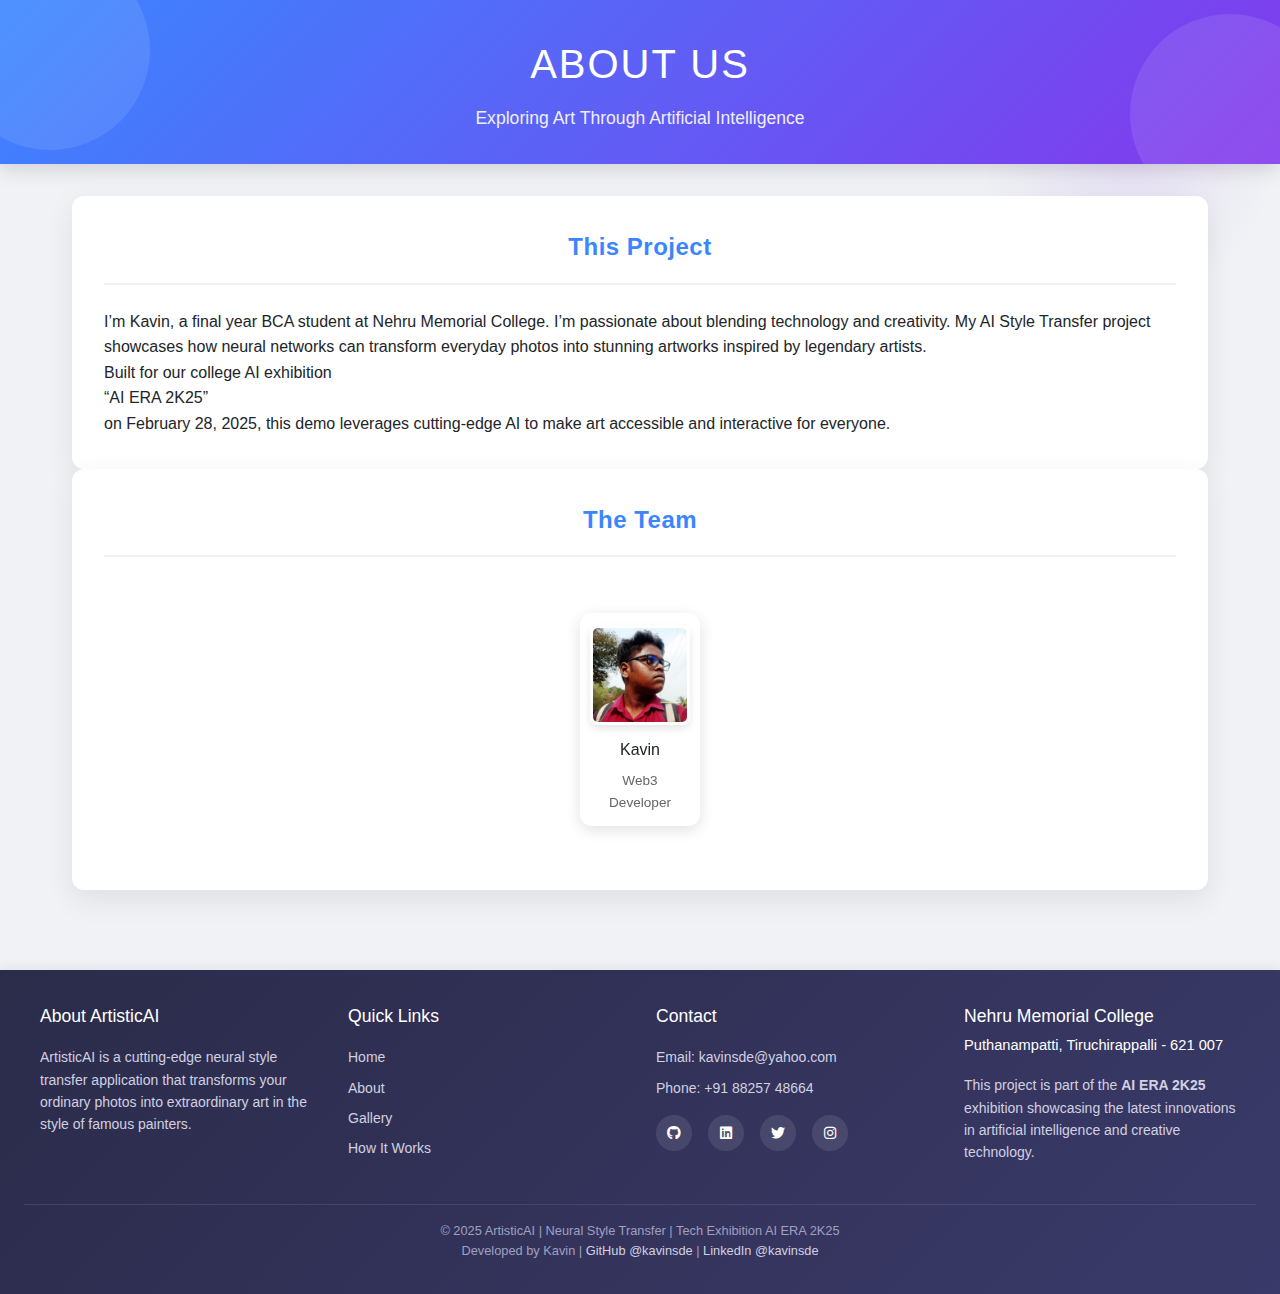
<file: static/about.html>
<!DOCTYPE html>
<html lang="en">
<head>
    <meta charset="UTF-8">
    <meta name="viewport" content="width=device-width, initial-scale=1.0">
    <title>AI Style Transfer - About</title>
    <link rel="stylesheet" href="/static/style.css">
</head>
<body>
    <header>
        <div class="header-content">
            <h1>About Us</h1>
            <p class="tagline">Exploring Art Through Artificial Intelligence</p>
        </div>
    </header>

    <div class="container">
        <div class="card">
            <h2 class="card-title">This Project</h2>
            <p>I’m Kavin, a final year BCA student at Nehru Memorial College. I’m passionate about blending technology and creativity. My AI Style Transfer project showcases how neural networks can transform everyday photos into stunning artworks inspired by legendary artists.</p>
            Built for our college AI exhibition <q>AI ERA 2K25</q> on February 28, 2025, this demo leverages cutting-edge AI to make art accessible and interactive for everyone.
        </div>

        <div class="card" id="team">
            <h2 class="card-title">The Team</h2>
            <div class="style-options">
                <div class="style-option">
                    <img src="/static/images/kavin.jpeg" alt="Kavin">
                    <span>Kavin</span>
                    <div class="artist-description">Web3 <br>Developer</div>
                </div>
            </div>
        </div>
    </div>

    <footer>
        <div class="footer-content">
            <div class="footer-section">
                <h3>About ArtisticAI</h3>
                <p>ArtisticAI is a cutting-edge neural style transfer application that transforms your ordinary photos into extraordinary art in the style of famous painters.</p>
            </div>
            
            <div class="footer-section">
                <h3>Quick Links</h3>
                <a href="/">Home</a>
                <a href="/about">About</a>
                <a href="/gallery">Gallery</a>
                <a href="/how_it_works">How It Works</a>
            </div>
            
            <div class="footer-section">
                <h3>Contact</h3>
                <p>Email: kavinsde@yahoo.com</p>
                <p>Phone: +91 88257 48664</p>
                <div class="social-links">
                    <a href="https://github.com/kavinsde" target="_blank"><i class="fab fa-github"></i></a>
                    <a href="https://linkedin.com/in/kavinsde" target="_blank"><i class="fab fa-linkedin"></i></a>
                    <a href="https://twitter.com/kavinsde" target="_blank"><i class="fab fa-twitter"></i></a>
                    <a href="https://www.instagram.com/kavinsde" target="_blank"><i class="fab fa-instagram"></i></a>
                </div>
            </div>

            <div class="footer-section">
                <h3>Nehru Memorial College <br><small>Puthanampatti, Tiruchirappalli - 621 007</small></h3>
                <p>This project is part of the <strong>AI ERA 2K25</strong> exhibition showcasing the latest innovations in artificial intelligence and creative technology.</p>
            </div>
        </div>
        
        <div class="copyright">
            <p>© 2025 ArtisticAI | Neural Style Transfer | Tech Exhibition AI ERA 2K25</p>
            <p>Developed by Kavin | <a href="https://github.com/kavinsde" target="_blank">GitHub @kavinsde</a> | <a href="https://linkedin.com/in/kavinsde" target="_blank">LinkedIn @kavinsde</a></p>
        </div>
    </footer>

    <!-- Font Awesome for icons -->
    <link rel="stylesheet" href="https://cdnjs.cloudflare.com/ajax/libs/font-awesome/6.0.0-beta3/css/all.min.css">
    
</body>
</html>
</file>
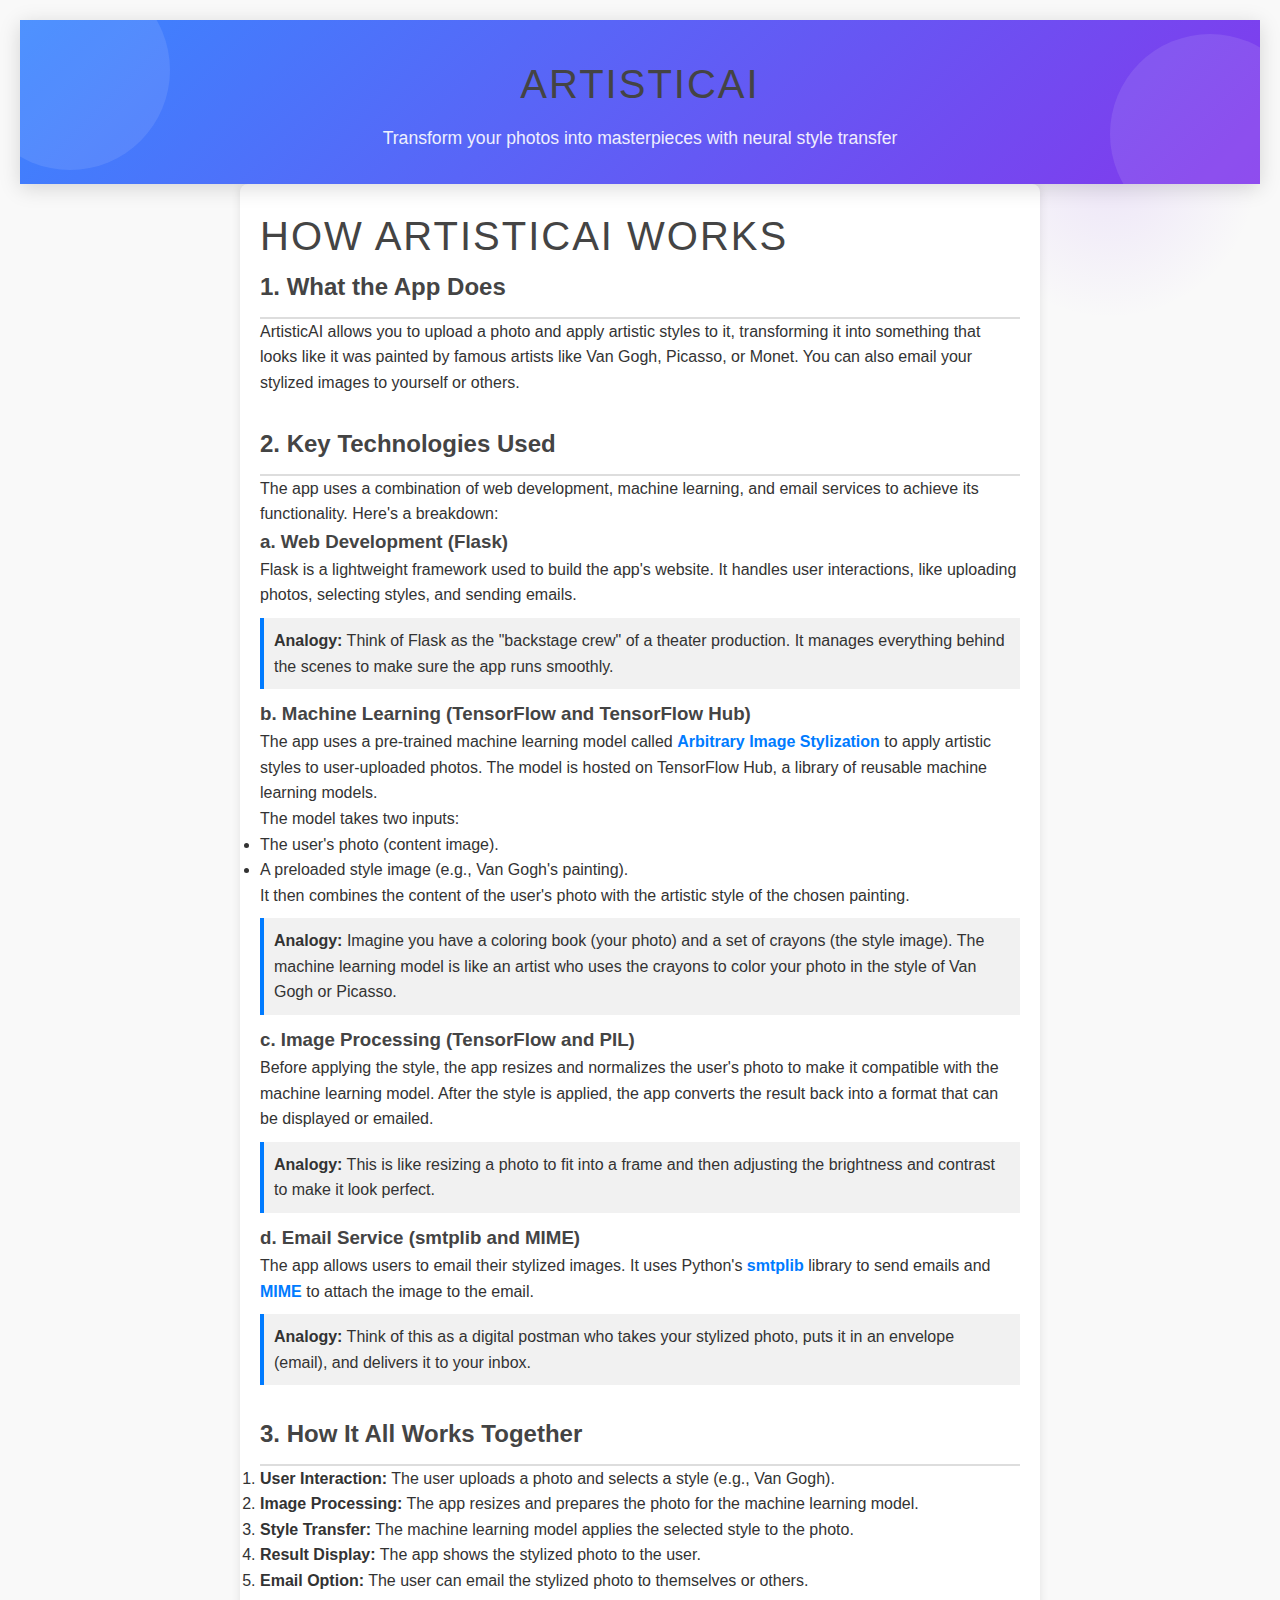
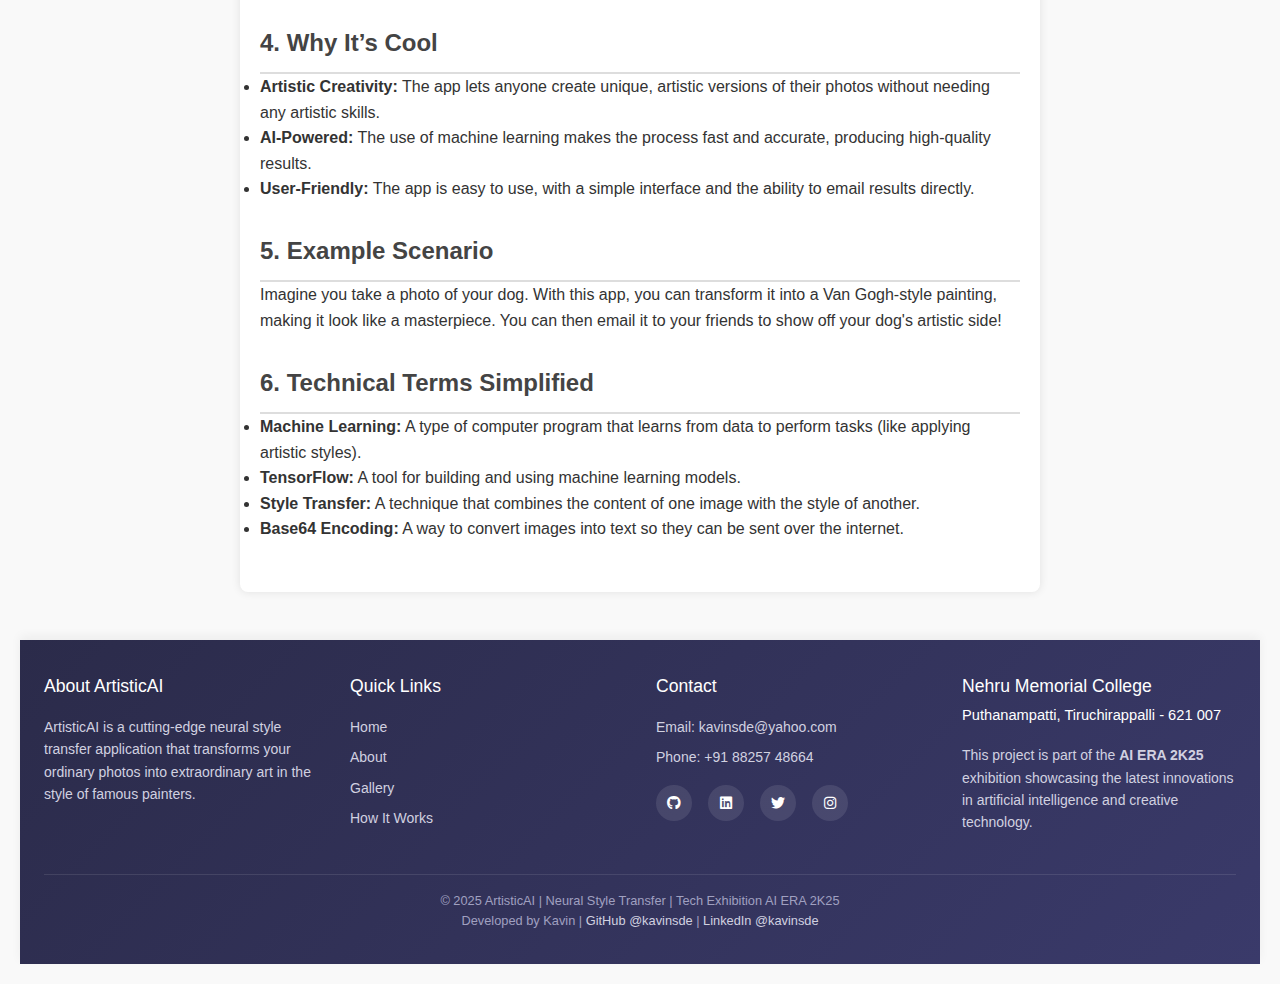
<file: static/docs.html>
<!DOCTYPE html>
<html lang="en">
  <head>
    <meta charset="UTF-8" />
    <meta name="viewport" content="width=device-width, initial-scale=1.0" />
    <title>ArtisticAI - Docs</title>
    <link rel="stylesheet" href="/static/style.css" />
    <style>
      body {
        font-family: Arial, sans-serif;
        line-height: 1.6;
        margin: 20px;
        padding: 0;
        background-color: #f9f9f9;
        color: #333;
      }
      h1,
      h2,
      h3 {
        color: #444;
      }
      .container {
        max-width: 800px;
        margin: 0 auto;
        background: #fff;
        padding: 20px;
        border-radius: 8px;
        box-shadow: 0 0 10px rgba(0, 0, 0, 0.1);
      }
      .section {
        margin-bottom: 30px;
      }
      .section h2 {
        border-bottom: 2px solid #ddd;
        padding-bottom: 10px;
      }
      .analogy {
        background: #f1f1f1;
        padding: 10px;
        border-left: 4px solid #007bff;
        margin: 10px 0;
      }
      .analogy p {
        margin: 0;
      }
      .highlight {
        color: #007bff;
        font-weight: bold;
      }
    </style>
  </head>
  <body>
    <header>
      <div class="header-content">
        <h1>ArtisticAI</h1>
        <p class="tagline">
          Transform your photos into masterpieces with neural style transfer
        </p>
      </div>
    </header>

    <div class="container">
      <h1>How ArtisticAI Works</h1>

      <div class="section">
        <h2>1. What the App Does</h2>
        <p>
          ArtisticAI allows you to upload a photo and apply artistic styles to
          it, transforming it into something that looks like it was painted by
          famous artists like Van Gogh, Picasso, or Monet. You can also email
          your stylized images to yourself or others.
        </p>
      </div>

      <div class="section">
        <h2>2. Key Technologies Used</h2>
        <p>
          The app uses a combination of web development, machine learning, and
          email services to achieve its functionality. Here's a breakdown:
        </p>

        <h3>a. Web Development (Flask)</h3>
        <p>
          Flask is a lightweight framework used to build the app's website. It
          handles user interactions, like uploading photos, selecting styles,
          and sending emails.
        </p>
        <div class="analogy">
          <p>
            <strong>Analogy:</strong> Think of Flask as the "backstage crew" of
            a theater production. It manages everything behind the scenes to
            make sure the app runs smoothly.
          </p>
        </div>

        <h3>b. Machine Learning (TensorFlow and TensorFlow Hub)</h3>
        <p>
          The app uses a pre-trained machine learning model called
          <span class="highlight">Arbitrary Image Stylization</span> to apply
          artistic styles to user-uploaded photos. The model is hosted on
          TensorFlow Hub, a library of reusable machine learning models.
        </p>
        <p>The model takes two inputs:</p>
        <ul>
          <li>The user's photo (content image).</li>
          <li>A preloaded style image (e.g., Van Gogh's painting).</li>
        </ul>
        <p>
          It then combines the content of the user's photo with the artistic
          style of the chosen painting.
        </p>
        <div class="analogy">
          <p>
            <strong>Analogy:</strong> Imagine you have a coloring book (your
            photo) and a set of crayons (the style image). The machine learning
            model is like an artist who uses the crayons to color your photo in
            the style of Van Gogh or Picasso.
          </p>
        </div>

        <h3>c. Image Processing (TensorFlow and PIL)</h3>
        <p>
          Before applying the style, the app resizes and normalizes the user's
          photo to make it compatible with the machine learning model. After the
          style is applied, the app converts the result back into a format that
          can be displayed or emailed.
        </p>
        <div class="analogy">
          <p>
            <strong>Analogy:</strong> This is like resizing a photo to fit into
            a frame and then adjusting the brightness and contrast to make it
            look perfect.
          </p>
        </div>

        <h3>d. Email Service (smtplib and MIME)</h3>
        <p>
          The app allows users to email their stylized images. It uses Python's
          <span class="highlight">smtplib</span> library to send emails and
          <span class="highlight">MIME</span> to attach the image to the email.
        </p>
        <div class="analogy">
          <p>
            <strong>Analogy:</strong> Think of this as a digital postman who
            takes your stylized photo, puts it in an envelope (email), and
            delivers it to your inbox.
          </p>
        </div>
      </div>

      <div class="section">
        <h2>3. How It All Works Together</h2>
        <ol>
          <li>
            <strong>User Interaction:</strong> The user uploads a photo and
            selects a style (e.g., Van Gogh).
          </li>
          <li>
            <strong>Image Processing:</strong> The app resizes and prepares the
            photo for the machine learning model.
          </li>
          <li>
            <strong>Style Transfer:</strong> The machine learning model applies
            the selected style to the photo.
          </li>
          <li>
            <strong>Result Display:</strong> The app shows the stylized photo to
            the user.
          </li>
          <li>
            <strong>Email Option:</strong> The user can email the stylized photo
            to themselves or others.
          </li>
        </ol>
      </div>

      <div class="section">
        <h2>4. Why It’s Cool</h2>
        <ul>
          <li>
            <strong>Artistic Creativity:</strong> The app lets anyone create
            unique, artistic versions of their photos without needing any
            artistic skills.
          </li>
          <li>
            <strong>AI-Powered:</strong> The use of machine learning makes the
            process fast and accurate, producing high-quality results.
          </li>
          <li>
            <strong>User-Friendly:</strong> The app is easy to use, with a
            simple interface and the ability to email results directly.
          </li>
        </ul>
      </div>

      <div class="section">
        <h2>5. Example Scenario</h2>
        <p>
          Imagine you take a photo of your dog. With this app, you can transform
          it into a Van Gogh-style painting, making it look like a masterpiece.
          You can then email it to your friends to show off your dog's artistic
          side!
        </p>
      </div>

      <div class="section">
        <h2>6. Technical Terms Simplified</h2>
        <ul>
          <li>
            <strong>Machine Learning:</strong> A type of computer program that
            learns from data to perform tasks (like applying artistic styles).
          </li>
          <li>
            <strong>TensorFlow:</strong> A tool for building and using machine
            learning models.
          </li>
          <li>
            <strong>Style Transfer:</strong> A technique that combines the
            content of one image with the style of another.
          </li>
          <li>
            <strong>Base64 Encoding:</strong> A way to convert images into text
            so they can be sent over the internet.
          </li>
        </ul>
      </div>
    </div>

    <footer>
      <div class="footer-content">
        <div class="footer-section">
          <h3>About ArtisticAI</h3>
          <p>
            ArtisticAI is a cutting-edge neural style transfer application that
            transforms your ordinary photos into extraordinary art in the style
            of famous painters.
          </p>
        </div>

        <div class="footer-section">
          <h3>Quick Links</h3>
          <a href="/">Home</a>
          <a href="/about">About</a>
          <a href="/gallery">Gallery</a>
          <a href="/how_it_works">How It Works</a>
        </div>

        <div class="footer-section">
          <h3>Contact</h3>
          <p>Email: kavinsde@yahoo.com</p>
          <p>Phone: +91 88257 48664</p>
          <div class="social-links">
            <a href="https://github.com/kavinsde" target="_blank"
              ><i class="fab fa-github"></i
            ></a>
            <a href="https://linkedin.com/in/kavinsde" target="_blank"
              ><i class="fab fa-linkedin"></i
            ></a>
            <a href="https://twitter.com/kavinsde" target="_blank"
              ><i class="fab fa-twitter"></i
            ></a>
            <a href="https://www.instagram.com/kavinsde" target="_blank"
              ><i class="fab fa-instagram"></i
            ></a>
          </div>
        </div>

        <div class="footer-section">
          <h3>
            Nehru Memorial College <br /><small
              >Puthanampatti, Tiruchirappalli - 621 007</small
            >
          </h3>
          <p>
            This project is part of the <strong>AI ERA 2K25</strong> exhibition
            showcasing the latest innovations in artificial intelligence and
            creative technology.
          </p>
        </div>
      </div>

      <div class="copyright">
        <p>
          © 2025 ArtisticAI | Neural Style Transfer | Tech Exhibition AI ERA
          2K25
        </p>
        <p>
          Developed by Kavin |
          <a href="https://github.com/kavinsde" target="_blank"
            >GitHub @kavinsde</a
          >
          |
          <a href="https://linkedin.com/in/kavinsde" target="_blank"
            >LinkedIn @kavinsde</a
          >
        </p>
      </div>
    </footer>

    <!-- Font Awesome for icons -->
    <link
      rel="stylesheet"
      href="https://cdnjs.cloudflare.com/ajax/libs/font-awesome/6.0.0-beta3/css/all.min.css"
    />
  </body>
</html>
</file>
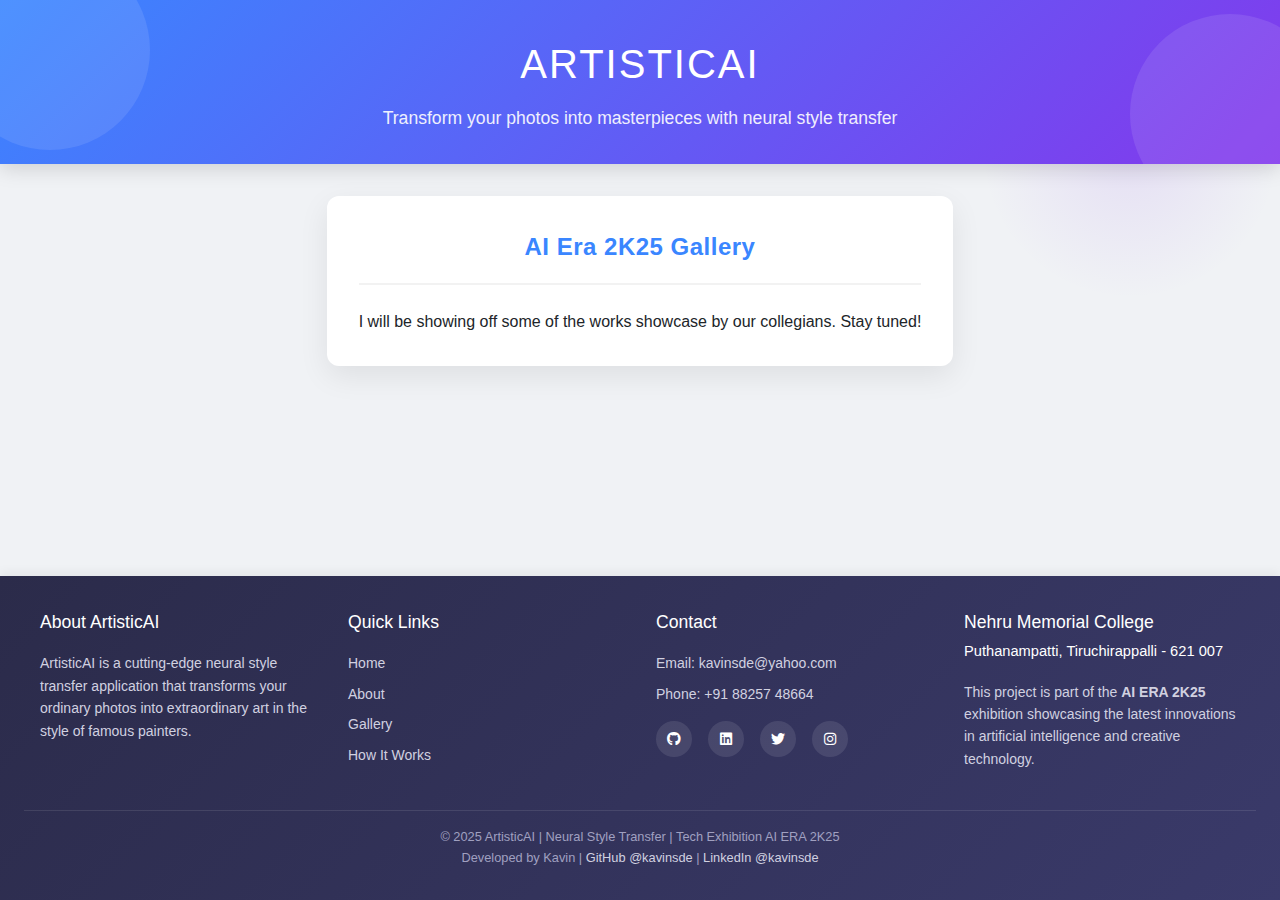
<file: static/gallery.html>
<!DOCTYPE html>
<html lang="en">
<head>
    <meta charset="UTF-8">
    <meta name="viewport" content="width=device-width, initial-scale=1.0">
    <title>ArtisticAI - Gallery</title>
    <link rel="stylesheet" href="/static/style.css">
</head>
<body>
    <header>
        <div class="header-content">
            <h1>ArtisticAI</h1>
            <p class="tagline">Transform your photos into masterpieces with neural style transfer</p>
        </div>
    </header>

    <div class="container">
        <div class="card">
            <h2 class="card-title">AI Era 2K25 Gallery</h2>

            <p>I will be showing off some of the works showcase by our collegians. Stay tuned!</p>
        </div>
    </div>

    <footer>
        <div class="footer-content">
            <div class="footer-section">
                <h3>About ArtisticAI</h3>
                <p>ArtisticAI is a cutting-edge neural style transfer application that transforms your ordinary photos into extraordinary art in the style of famous painters.</p>
            </div>
            
            <div class="footer-section">
                <h3>Quick Links</h3>
                <a href="/">Home</a>
                <a href="/about">About</a>
                <a href="/gallery">Gallery</a>
                <a href="/how_it_works">How It Works</a>
            </div>
            
            <div class="footer-section">
                <h3>Contact</h3>
                <p>Email: kavinsde@yahoo.com</p>
                <p>Phone: +91 88257 48664</p>
                <div class="social-links">
                    <a href="https://github.com/kavinsde" target="_blank"><i class="fab fa-github"></i></a>
                    <a href="https://linkedin.com/in/kavinsde" target="_blank"><i class="fab fa-linkedin"></i></a>
                    <a href="https://twitter.com/kavinsde" target="_blank"><i class="fab fa-twitter"></i></a>
                    <a href="https://www.instagram.com/kavinsde" target="_blank"><i class="fab fa-instagram"></i></a>
                </div>
            </div>

            <div class="footer-section">
                <h3>Nehru Memorial College <br><small>Puthanampatti, Tiruchirappalli - 621 007</small></h3>
                <p>This project is part of the <strong>AI ERA 2K25</strong> exhibition showcasing the latest innovations in artificial intelligence and creative technology.</p>
            </div>
        </div>
        
        <div class="copyright">
            <p>© 2025 ArtisticAI | Neural Style Transfer | Tech Exhibition AI ERA 2K25</p>
            <p>Developed by Kavin | <a href="https://github.com/kavinsde" target="_blank">GitHub @kavinsde</a> | <a href="https://linkedin.com/in/kavinsde" target="_blank">LinkedIn @kavinsde</a></p>
        </div>
    </footer>

    <!-- Font Awesome for icons -->
    <link rel="stylesheet" href="https://cdnjs.cloudflare.com/ajax/libs/font-awesome/6.0.0-beta3/css/all.min.css">
    
</body>
</html>
</file>
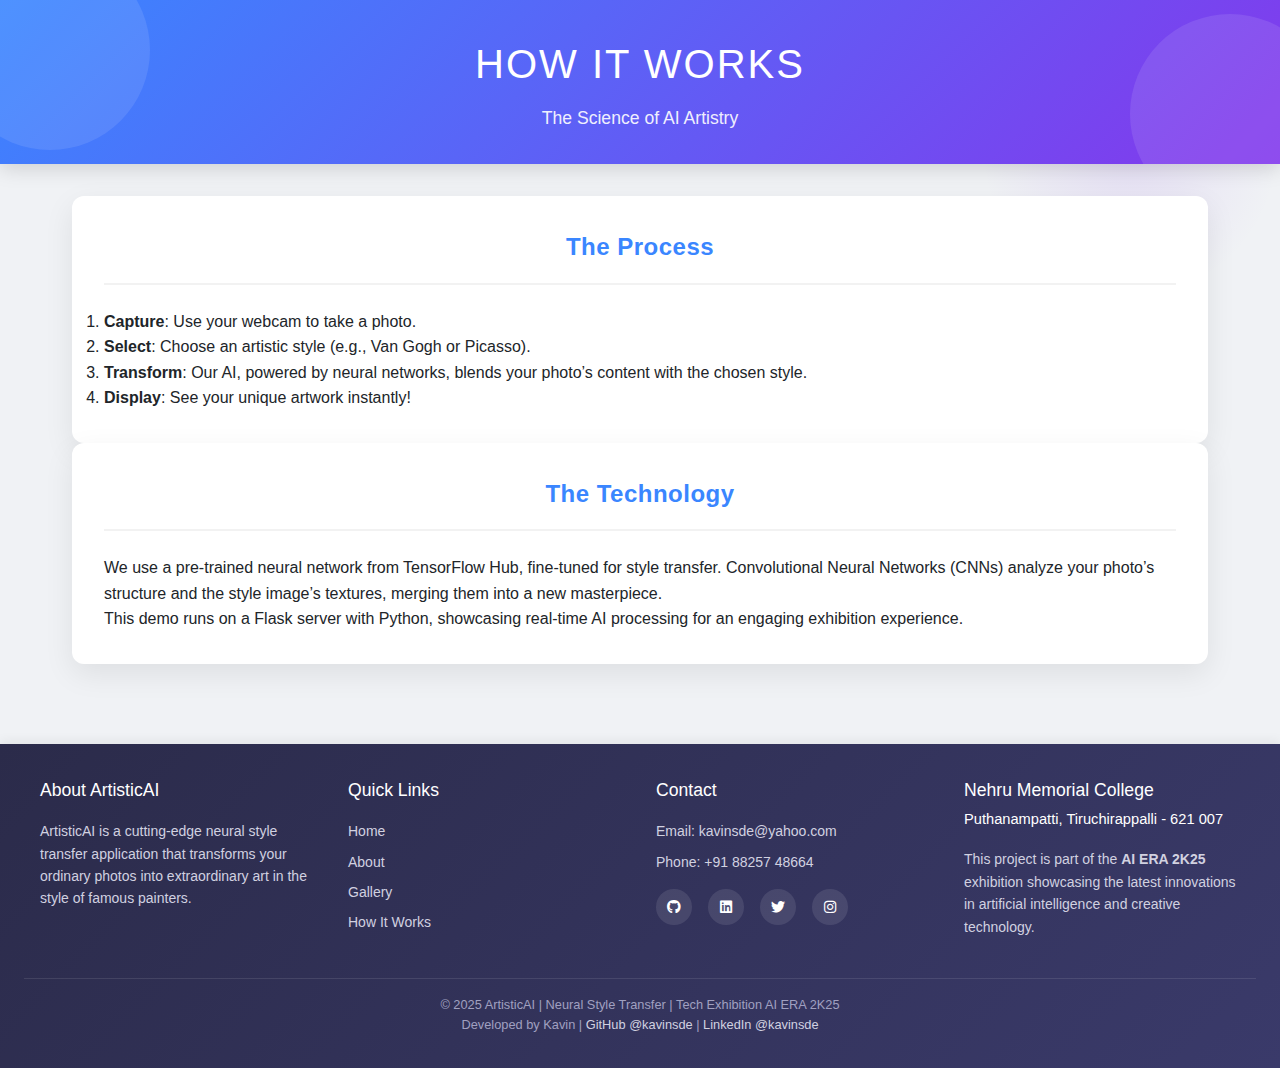
<file: static/how_it_works.html>
<!DOCTYPE html>
<html lang="en">
<head>
    <meta charset="UTF-8">
    <meta name="viewport" content="width=device-width, initial-scale=1.0">
    <title>AI Style Transfer - How It Works</title>
    <link rel="stylesheet" href="/static/style.css">
</head>
<body>
    <header>
        <div class="header-content">
            <h1>How It Works</h1>
            <p class="tagline">The Science of AI Artistry</p>
        </div>
    </header>

    <div class="container">
        <div class="card">
            <h2 class="card-title">The Process</h2>
            <ol>
                <li><strong>Capture</strong>: Use your webcam to take a photo.</li>
                <li><strong>Select</strong>: Choose an artistic style (e.g., Van Gogh or Picasso).</li>
                <li><strong>Transform</strong>: Our AI, powered by neural networks, blends your photo’s content with the chosen style.</li>
                <li><strong>Display</strong>: See your unique artwork instantly!</li>
            </ol>
        </div>

        <div class="card">
            <h2 class="card-title">The Technology</h2>
            <p>We use a pre-trained neural network from TensorFlow Hub, fine-tuned for style transfer. Convolutional Neural Networks (CNNs) analyze your photo’s structure and the style image’s textures, merging them into a new masterpiece.</p>
            <p>This demo runs on a Flask server with Python, showcasing real-time AI processing for an engaging exhibition experience.</p>
        </div>
    </div>

    <footer>
        <div class="footer-content">
            <div class="footer-section">
                <h3>About ArtisticAI</h3>
                <p>ArtisticAI is a cutting-edge neural style transfer application that transforms your ordinary photos into extraordinary art in the style of famous painters.</p>
            </div>
            
            <div class="footer-section">
                <h3>Quick Links</h3>
                <a href="/">Home</a>
                <a href="/about">About</a>
                <a href="/gallery">Gallery</a>
                <a href="/how_it_works">How It Works</a>
            </div>
            
            <div class="footer-section">
                <h3>Contact</h3>
                <p>Email: kavinsde@yahoo.com</p>
                <p>Phone: +91 88257 48664</p>
                <div class="social-links">
                    <a href="https://github.com/kavinsde" target="_blank"><i class="fab fa-github"></i></a>
                    <a href="https://linkedin.com/in/kavinsde" target="_blank"><i class="fab fa-linkedin"></i></a>
                    <a href="https://twitter.com/kavinsde" target="_blank"><i class="fab fa-twitter"></i></a>
                    <a href="https://www.instagram.com/kavinsde" target="_blank"><i class="fab fa-instagram"></i></a>
                </div>
            </div>

            <div class="footer-section">
                <h3>Nehru Memorial College <br><small>Puthanampatti, Tiruchirappalli - 621 007</small></h3>
                <p>This project is part of the <strong>AI ERA 2K25</strong> exhibition showcasing the latest innovations in artificial intelligence and creative technology.</p>
            </div>
        </div>
        
        <div class="copyright">
            <p>© 2025 ArtisticAI | Neural Style Transfer | Tech Exhibition AI ERA 2K25</p>
            <p>Developed by Kavin | <a href="https://github.com/kavinsde" target="_blank">GitHub @kavinsde</a> | <a href="https://linkedin.com/in/kavinsde" target="_blank">LinkedIn @kavinsde</a></p>
        </div>
    </footer>

    <!-- Font Awesome for icons -->
    <link rel="stylesheet" href="https://cdnjs.cloudflare.com/ajax/libs/font-awesome/6.0.0-beta3/css/all.min.css">
    
</body>
</html>
</file>
<file: static/style.css>
/* Modern color scheme and base styles */
:root {
    --primary: #3a86ff;
    --secondary: #8338ec;
    --accent: #ff006e;
    --light: #f8f9fa;
    --dark: #212529;
    --gradient: linear-gradient(135deg, var(--primary), var(--secondary));
    --background: #f0f2f5;
}

* {
    box-sizing: border-box;
    margin: 0;
    padding: 0;
}

body {
    font-family: 'Segoe UI', Roboto, Oxygen, Ubuntu, Cantarell, 'Open Sans', 'Helvetica Neue', sans-serif;
    background: var(--background);
    color: var(--dark);
    line-height: 1.6;
    min-height: 100vh;
    display: flex;
    flex-direction: column;
    position: relative;
    overflow-x: hidden;
}

/* Background decoration */
body::before {
    content: "";
    position: absolute;
    top: 0;
    right: 0;
    width: 300px;
    height: 300px;
    background: radial-gradient(circle, rgba(131, 56, 236, 0.1) 0%, rgba(255, 255, 255, 0) 70%);
    z-index: -1;
}

body::after {
    content: "";
    position: absolute;
    bottom: 0;
    left: 0;
    width: 300px;
    height: 300px;
    background: radial-gradient(circle, rgba(58, 134, 255, 0.1) 0%, rgba(255, 255, 255, 0) 70%);
    z-index: -1;
}

/* Container layout */
.container {
    max-width: 1200px;
    margin: 0 auto;
    padding: 2rem;
    flex: 1;
}

/* Header styling */
header {
    background: var(--gradient);
    color: white;
    padding: 2rem 0;
    text-align: center;
    box-shadow: 0 4px 20px rgba(0, 0, 0, 0.15);
    position: relative;
    overflow: hidden;
}

header::before {
    content: "";
    position: absolute;
    top: -50px;
    left: -50px;
    width: 200px;
    height: 200px;
    background: rgba(255, 255, 255, 0.1);
    border-radius: 50%;
    z-index: 0;
}

header::after {
    content: "";
    position: absolute;
    bottom: -50px;
    right: -50px;
    width: 200px;
    height: 200px;
    background: rgba(255, 255, 255, 0.1);
    border-radius: 50%;
    z-index: 0;
}

.header-content {
    position: relative;
    z-index: 1;
}

h1 {
    margin: 0;
    font-weight: 300;
    letter-spacing: 2px;
    font-size: 2.5rem;
    text-transform: uppercase;
}

.tagline {
    font-weight: 300;
    margin-top: 0.5rem;
    opacity: 0.9;
    font-size: 1.1rem;
}

/* Main content grid layout */
.app-grid {
    display: grid;
    grid-template-columns: 1fr 1fr;
    gap: 2.5rem;
    margin-top: 2rem;
}

@media (max-width: 940px) {
    .app-grid {
        grid-template-columns: 1fr;
    }
}

/* Card styling for content sections */
.card {
    background: white;
    border-radius: 12px;
    padding: 2rem;
    box-shadow: 0 10px 30px rgba(0, 0, 0, 0.08);
    transition: transform 0.3s ease, box-shadow 0.3s ease;
    display: flex;
    flex-direction: column;
}

.card:hover {
    transform: translateY(-5px);
    box-shadow: 0 15px 35px rgba(0, 0, 0, 0.12);
}

.card-title {
    font-size: 1.5rem;
    margin: 0 0 1.5rem 0;
    color: var(--primary);
    border-bottom: 2px solid rgba(0, 0, 0, 0.05);
    padding-bottom: 1rem;
    text-align: center;
    font-weight: 600;
    letter-spacing: 0.5px;
}

/* Video and image styling */
.video-container,
.preview-container,
.result-container {
    position: relative;
    overflow: hidden;
    border-radius: 10px;
    background: linear-gradient(45deg, #f6f6f6, #eeeeee);
    margin-bottom: 1.5rem;
    flex-grow: 1;
    display: flex;
    flex-direction: column;
    align-items: center;
    justify-content: center;
    min-height: 240px;
    border: 1px solid rgba(0, 0, 0, 0.05);
}

#webcam,
#preview,
#result {
    width: 100%;
    height: 100%;
    min-height: 240px;
    max-height: 320px;
    display: block;
    border-radius: 8px;
    object-fit: contain;
}

.image-container-title {
    font-size: 1.25rem;
    margin: 0 0 1rem 0;
    color: var(--dark);
    position: relative;
    text-align: center;
    width: 100%;
    padding: 0.75rem 0;
    background: rgba(255, 255, 255, 0.8);
    border-bottom: 1px solid rgba(0, 0, 0, 0.05);
}

/* Hidden canvas */
#canvas {
    display: none;
}

/* Button styling */
button {
    background: var(--gradient);
    color: white;
    border: none;
    padding: 1rem 2rem;
    border-radius: 30px;
    cursor: pointer;
    font-weight: 600;
    box-shadow: 0 4px 10px rgba(0, 0, 0, 0.15);
    transition: all 0.3s ease;
    margin: 1.5rem 0;
    width: 100%;
    font-size: 1.1rem;
    position: relative;
    overflow: hidden;
    transform: translateZ(0);
}

button::before {
    content: '';
    position: absolute;
    top: 0;
    left: 0;
    width: 100%;
    height: 100%;
    background: linear-gradient(to right, rgba(255, 255, 255, 0) 0%, rgba(255, 255, 255, 0.3) 50%, rgba(255, 255, 255, 0) 100%);
    transform: translateX(-100%);
    transition: transform 0.8s;
}

button:hover {
    box-shadow: 0 6px 15px rgba(0, 0, 0, 0.2);
    transform: translateY(-2px) translateZ(0);
}

button:hover::before {
    transform: translateX(100%);
}

button:active {
    transform: translateY(0) translateZ(0);
    box-shadow: 0 4px 8px rgba(0, 0, 0, 0.15);
}

/* Style selection options - IMPROVED */
.style-options {
    display: flex;
    flex-wrap: wrap;
    gap: 1.5rem;
    justify-content: center;
    margin: 2rem 0;
}

.style-option {
    display: flex;
    flex-direction: column;
    align-items: center;
    cursor: pointer;
    background-color: white;
    padding: 0.75rem;
    border-radius: 12px;
    box-shadow: 0 4px 15px rgba(0, 0, 0, 0.12);
    transition: all 0.3s ease;
    width: 120px;
    position: relative;
    overflow: hidden;
    transform: translateZ(0);
}

.style-option:hover {
    transform: translateY(-5px) translateZ(0);
    box-shadow: 0 12px 20px rgba(0, 0, 0, 0.15);
}

.style-option input[type="radio"] {
    display: none;
}

.style-option img {
    width: 100px;
    height: 100px;
    object-fit: cover;
    border-radius: 8px;
    margin-bottom: 0.75rem;
    border: 3px solid transparent;
    transition: all 0.3s ease;
    box-shadow: 0 4px 8px rgba(0, 0, 0, 0.1);
}

.style-option span {
    font-weight: 500;
    color: var(--dark);
    transition: all 0.3s ease;
}

.style-option input[type="radio"]:checked+label {
    color: var(--primary);
}

.style-option input[type="radio"]:checked+label img {
    border-color: var(--accent);
    box-shadow: 0 0 0 2px var(--accent), 0 8px 20px rgba(255, 0, 110, 0.2);
    transform: scale(1.05);
}

/* Artist description */
.artist-description {
    font-size: 0.85rem;
    color: #666;
    text-align: center;
    margin-top: 0.5rem;
    max-width: 100%;
    overflow: hidden;
    text-overflow: ellipsis;
    white-space: nowrap;
}

/* Style selection title */
.section-title {
    text-align: center;
    font-size: 1.25rem;
    margin-bottom: 1rem;
    color: var(--dark);
    font-weight: 500;
}

/* Footer - IMPROVED */
footer {
    text-align: center;
    margin-top: 3rem;
    padding: 2rem 1.5rem;
    color: #f8f9fa;
    font-size: 0.875rem;
    background: linear-gradient(135deg, #2b2b4a, #3a3a6a);
    box-shadow: 0 -4px 10px rgba(0, 0, 0, 0.05);
    position: relative;
    z-index: 10;
}

.footer-content {
    display: grid;
    grid-template-columns: repeat(auto-fit, minmax(250px, 1fr));
    gap: 2rem;
    max-width: 1200px;
    margin: 0 auto;
    text-align: left;
}

.footer-section h3 {
    color: white;
    margin-bottom: 1rem;
    font-weight: 500;
    font-size: 1.1rem;
}

.footer-section p,
.footer-section a {
    color: #d1d1e0;
    margin-bottom: 0.5rem;
    display: block;
    text-decoration: none;
    transition: color 0.3s ease;
}

.footer-section a:hover {
    color: var(--accent);
}

.social-links {
    display: flex;
    gap: 1rem;
    margin-top: 1rem;
}

.social-links a {
    color: white;
    background: rgba(255, 255, 255, 0.1);
    width: 36px;
    height: 36px;
    border-radius: 50%;
    display: flex;
    align-items: center;
    justify-content: center;
    transition: all 0.3s ease;
}

.social-links a:hover {
    background: var(--accent);
    color: white;
    transform: translateY(-3px);
    box-shadow: 0 4px 10px rgba(0, 0, 0, 0.2);
}

.copyright {
    margin-top: 2rem;
    padding-top: 1rem;
    border-top: 1px solid rgba(255, 255, 255, 0.1);
    text-align: center;
    color: #a0a0c0;
    font-size: 0.8rem;
}

/* Loading animation */
.loading {
    display: none;
    text-align: center;
    margin: 1.5rem 0;
    position: absolute;
    top: 50%;
    left: 50%;
    transform: translate(-50%, -50%);
    z-index: 5;
    background: rgba(255, 255, 255, 0.9);
    padding: 2rem;
    border-radius: 12px;
    box-shadow: 0 5px 15px rgba(0, 0, 0, 0.1);
    width: 80%;
}

.loading-spinner {
    width: 50px;
    height: 50px;
    border: 5px solid rgba(58, 134, 255, 0.2);
    border-top: 5px solid var(--primary);
    border-radius: 50%;
    animation: spin 1s linear infinite;
    margin: 0 auto 1rem auto;
}

@keyframes spin {
    0% {
        transform: rotate(0deg);
    }

    100% {
        transform: rotate(360deg);
    }
}

/* Glow effects */
.glow-container {
    position: relative;
}

.glow-effect {
    position: absolute;
    width: 100%;
    height: 100%;
    top: 0;
    left: 0;
    background: radial-gradient(circle, rgba(58, 134, 255, 0.6) 0%, rgba(58, 134, 255, 0) 70%);
    opacity: 0;
    transition: opacity 0.3s ease;
    pointer-events: none;
    z-index: 1;
}

.glow-container:hover .glow-effect {
    opacity: 0.1;
}

/* Exhibition-ready features */
.badge {
    position: absolute;
    top: -10px;
    right: -10px;
    background: var(--accent);
    color: white;
    font-size: 0.75rem;
    padding: 0.5rem 0.75rem;
    border-radius: 20px;
    box-shadow: 0 3px 8px rgba(255, 0, 110, 0.3);
    z-index: 10;
    font-weight: 600;
    letter-spacing: 0.5px;
}

.artwork-frame {
    border: 5px solid #f8f8f8;
    box-shadow: 0 0 0 1px #e0e0e0, 0 8px 20px rgba(0, 0, 0, 0.1);
}

/* Exhibition banner - UPDATED NAME */
.exhibition-banner {
    position: absolute;
    top: 0;
    right: 0;
    background: var(--accent);
    color: white;
    padding: 0.5rem 2rem;
    transform: rotate(45deg) translate(2.5rem, -1.5rem);
    font-size: 0.8rem;
    font-weight: 600;
    box-shadow: 0 2px 5px rgba(0, 0, 0, 0.2);
    z-index: 100;
    letter-spacing: 1px;
}

.copyright a {
    color: #d1d1e0;
    margin-bottom: 0.5rem;
    display: block;
    text-decoration: none;
    transition: color 0.3s ease;
    display: inline;
}

.copyright a:hover {
    color: var(--accent);
}


.email-input-group input {
    width: 100%;
    padding: 10px;
    border: 1px solid rgba(255, 255, 255, 0.1);
    border-radius: 5px;
    box-sizing: border-box;
    margin-bottom: 10px;
    font-size: 0.9rem;
    color: #333;
}
</file>
